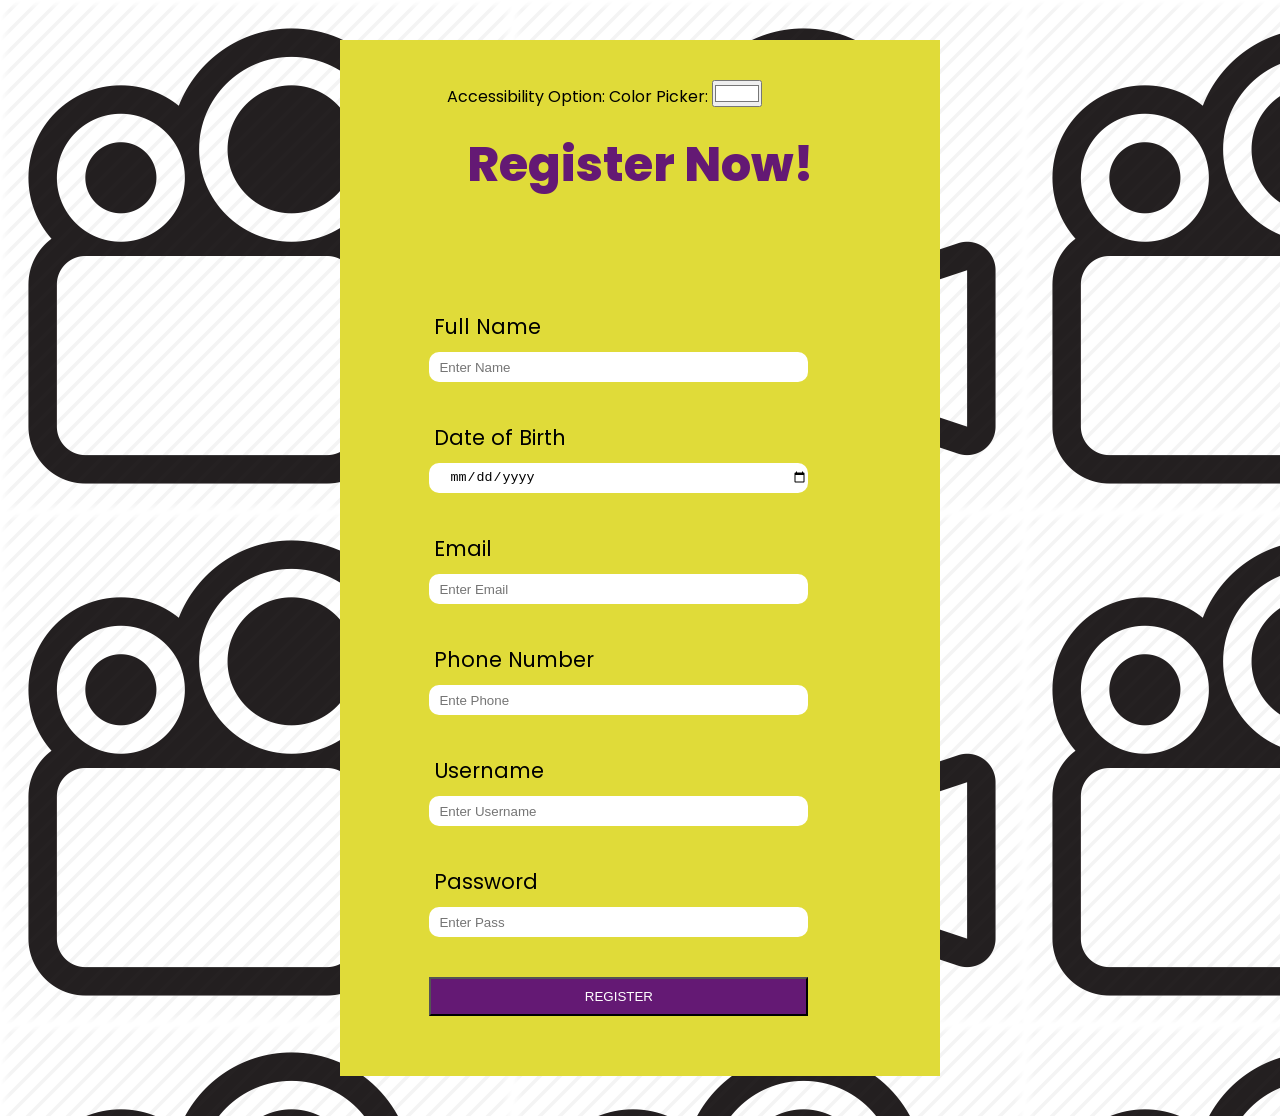
<file: index.html>
<!DOCTYPE html>
<html lang="en">
<head>
    <meta charset="UTF-8">
    <meta http-equiv="X-UA-Compatible" content="IE=edge">
    <meta name="viewport" content="width=device-width, initial-scale=1.0">
    <title>LAB 6 - Cookies</title>
    <link rel="stylesheet" href="lab6.css">
    <script src="lab6.js"></script>
</head>
<body onload="setColor()" id="bd">
    <div class="main--container">
        <div class="form--container" id="mc">
            <div class="">
                Accessibility Option: Color Picker: <input id="color" type="color" value="#ffffff" onchange="changecolor(this)" />
                <p class="register--now--text">Register Now!</p>
            </div>
            <form id="formid" class="form--class">
                <div class="form--element">
                    <label class="label--class">Full Name</label>
                    <input onkeydown="nameValidation()" id="fullname" class="input--text" type="text" placeholder="Enter Name"/>
                    <p id="name-message" class="message--class"></p>
                </div>

                <div class="form--element">
                    <label class="label--class">Date of Birth</label>
                    <input id="dateofbirth" class="input--text" type="date" />
                    <p id="message" class="message--class"></p>
                </div>


                <div class="form--element">
                    <label class="label--class">Email</label>
                    <input onkeydown="emailValidation()" id="email" class="input--text" type="email" placeholder="Enter Email"/>
                    <p id="email-message" class="message--class"></p>
                </div>

                <div class="form--element">
                    <label class="label--class">Phone Number</label>
                    <input onkeydown="phoneValidation()" id="phone" class="input--text" type="number" placeholder="Ente Phone" />
                    <p id="phone-message" class="message--class"></p>
                </div>

                <div class="form--element">
                    <label class="label--class">Username</label>
                    <input id="username" class="input--text" type="text" placeholder="Enter Username"/>
                    <p id="username-message" class="message--class"></p>
                </div>

                <div class="form--element">
                    <label class="label--class">Password</label>
                    <input onkeydown="passwordValidation()" id="password" class="input--text" type="password" placeholder="Enter Pass" />
                    <p id="password-message" class="message--class"></p>
                </div>
                
                <div class="form--element">
                    <button onclick="storeValues()" class="button--class">REGISTER</button>
                </div>
            </form>
        </div>
    </div>
</body>
</html>
</file>
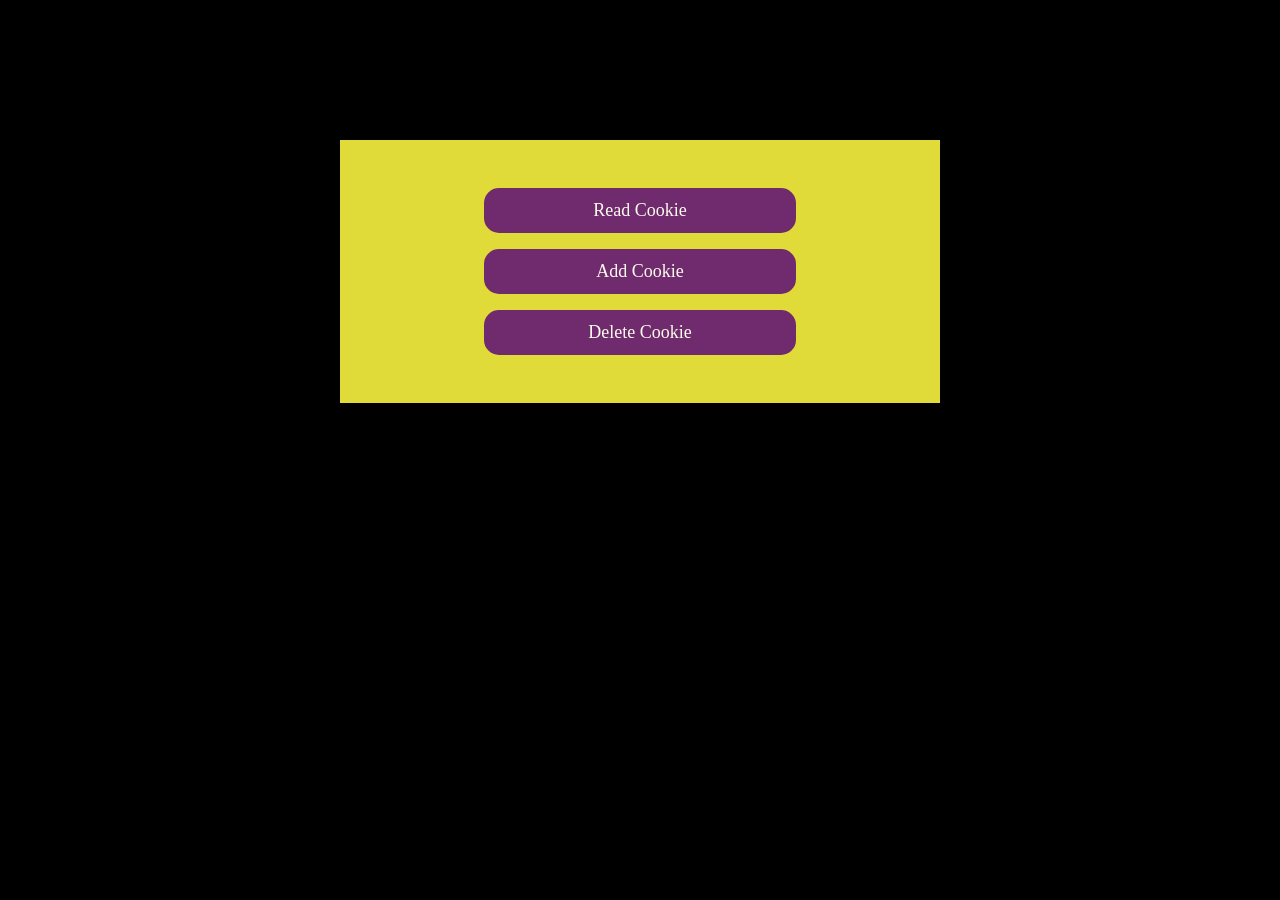
<file: lab6_cookies.html>
<!DOCTYPE html>
<html lang="en">
<head>
    <meta charset="UTF-8">
    <meta http-equiv="X-UA-Compatible" content="IE=edge">
    <meta name="viewport" content="width=device-width, initial-scale=1.0">
    <title>Cookies</title>
    
    <style>
        *{
            margin:0;
            padding: 0;
            box-sizing: border-box;
        }

        body{
            background-color: black;
        }

        .main--container{
            background-color: black;
            display: flex;
            flex-direction: row;
            align-items: center;
            margin: auto;
            padding: 40px;
        }

        .form--container{
            background-color: rgb(224, 219, 57);
            display: flex;
            flex-direction: column;
            align-items: center;
            margin: 100px auto;
            padding: 40px;
            width: 50%;
        }


        button{
            background-color: #641974;  
            width: 60%;
            color: white;  
            padding: 12px 20px;  
            margin: 8px 10px;  
            border: none;  
            cursor: pointer;  
            opacity: 0.9;  
            font-family: 'Domine', serif;
            font-family: 'Spectral', serif;
            font-size: 18px;
            border-radius: 15px;
        }
        #btns{
            margin:  auto;
            align-items: center;
            text-align: center;
        }
    </style>
</head>
<body>
    <div class="main--container">
        <div class="form--container" id="mc">
            <button type="button" onclick="getCookie()">
                Read Cookie
            </button>
            <button type="button" onclick="setCookie()">
                Add Cookie
            </button>
            <button type="button" onclick="delete_cookie()">
                Delete Cookie
            </button>
        </div>
    </div>

    <script>


        function delete_cookie(){
            let name = prompt("Please enter cookie name to delete");
            document.cookie = name +'=; Path=/; Expires=Thu, 01 Jan 1970 00:00:01 GMT;';
        }
        
        function getCookie(){
            let cname = prompt("Please enter cookie name to read");
            let name = cname + "=";
            let decodedCookie = decodeURIComponent(document.cookie);
            let ca = decodedCookie.split(';');
            for(let i = 0; i <ca.length; i++) {
                let c = ca[i];
                while (c.charAt(0) == ' ') {
                c = c.substring(1);
                }
                if (c.indexOf(name) == 0) {
                alert(c.substring(name.length, c.length));
                return c.substring(name.length, c.length);
                }
            }
            return "";
        }
        function setCookie(){
            let cname = prompt("Please enter cookie name to add");
            let cvalue= prompt("Please enter value of cookie");
            const d = new Date();
            d.setTime(d.getTime() + (3*24*60*60*1000));
            let expires = "expires="+ d.toUTCString();
            document.cookie = cname + "=" + cvalue + ";" + expires + ";path=/";
        }

    </script>

</body>
</html>
</file>
<file: lab6.css>
@import url('https://fonts.googleapis.com/css2?family=Poppins:wght@300&family=Roboto:wght@300;400;500;700;900&display=swap');
*{
    margin:0;
    padding: 0;
    box-sizing: border-box;

}
body{
    font-family: 'Poppins', sans-serif;
}
.main--container{
    display: flex;
    flex-direction: column;
    align-items: center;
    margin: auto;
    padding: 40px;
}

.form--container{
    background-color: rgb(224, 219, 57);
    display: flex;
    flex-direction: column;
    align-items: center;
    margin: auto;
    padding: 40px;
    width: 50%;
}

.form--class{
    display: flex;
    flex-direction: column;
    align-items: center;
    justify-content: center;
    width: 90%;
    margin: auto;
}

.label--class{
    text-align: left;
    font-size: 1.3rem;
    margin: 0px 0px 10px 5px;
}

.input--text{
    width: 90%;
    height: 30px;
    border: none;
    border-radius: 10px;
    text-indent: 10px;
}

.register--now--text{
    font-size: 3rem;
    font-weight:800;
    color: #641974;
    padding: 20px;
    
    text-align: center;
    border-radius: 15px;
    margin-bottom: 70px;

}

.form--element{
    margin: 20px 0px;
    display: flex;
    flex-direction: column;
    width: 90%;
}


.button--class{
    background-color:#641974;
    color: white;
    padding: 10px;
    width: 90%;
}
</file>
